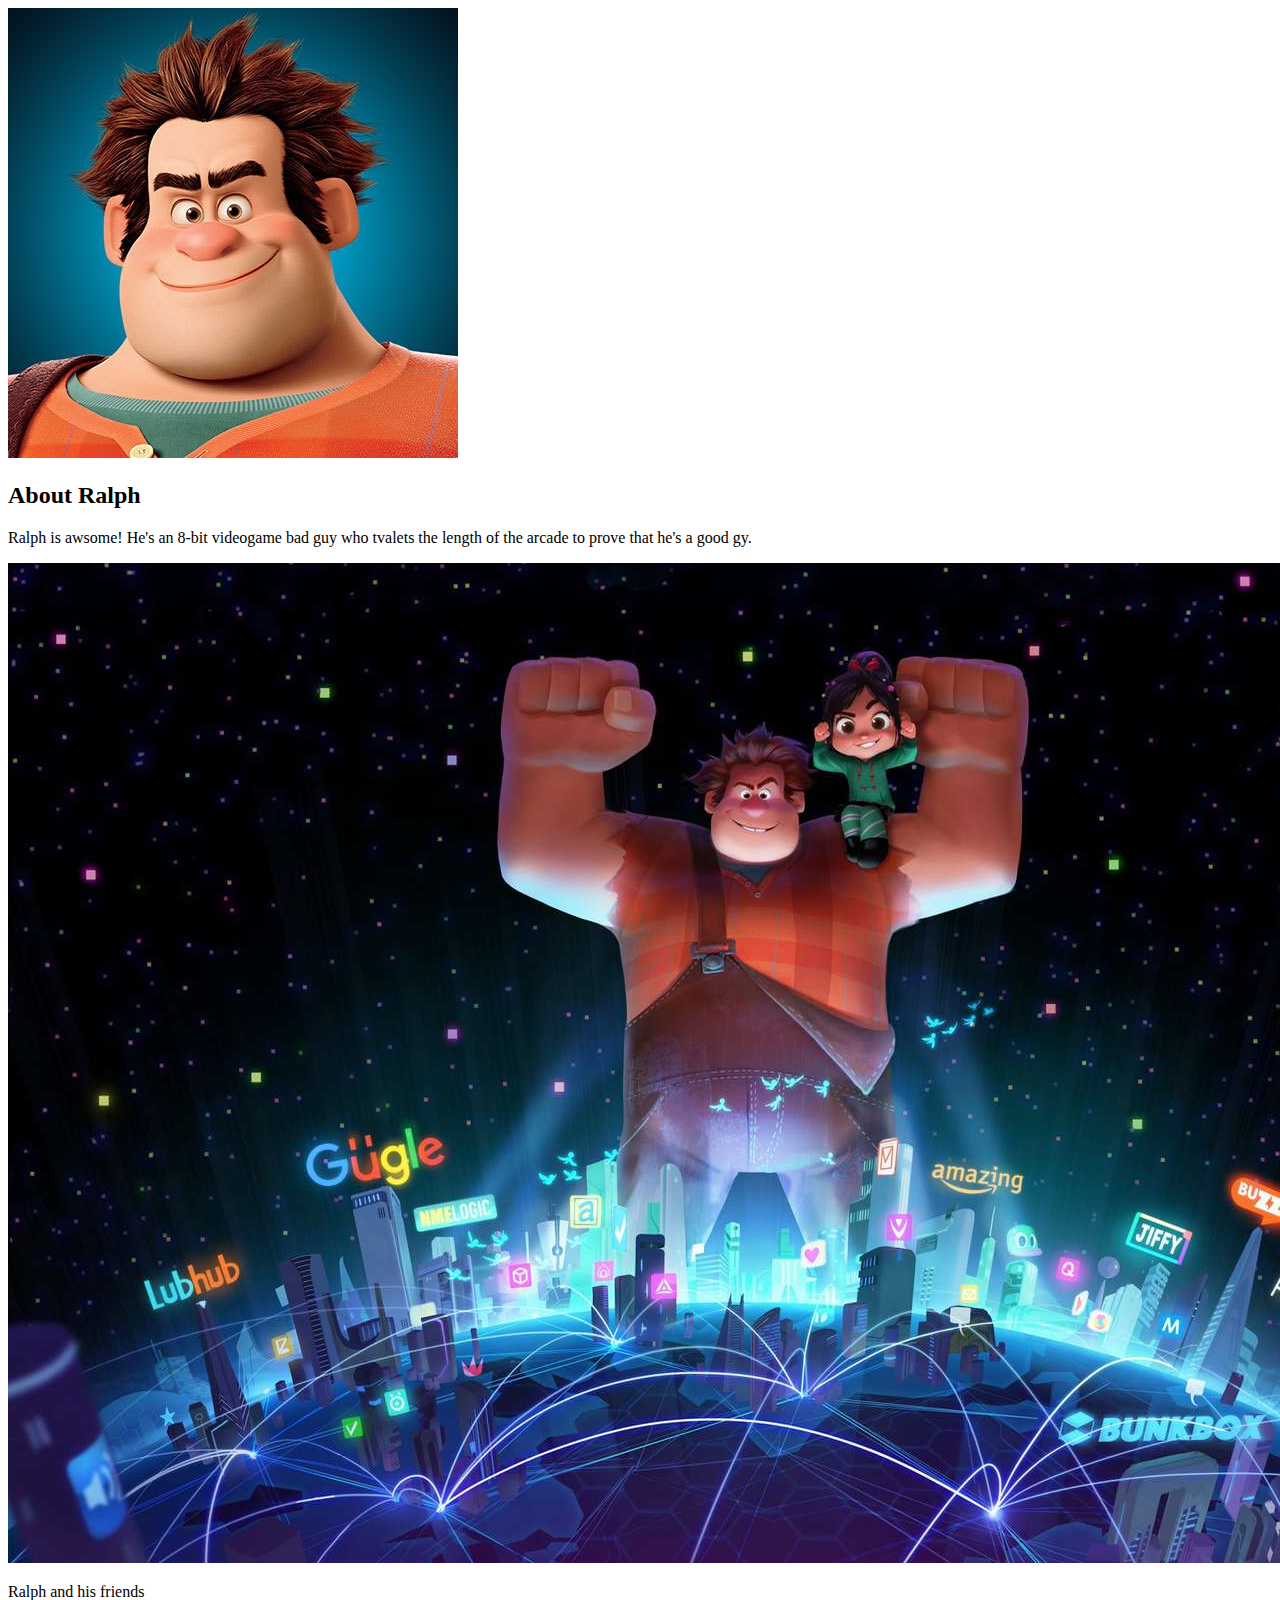
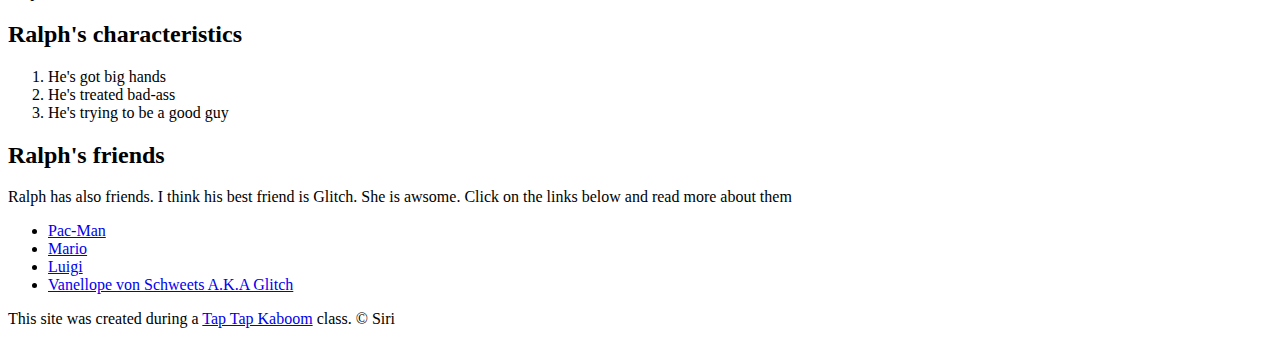
<file: index.html>
<!DOCTYPE html>
<html>
<head>
	<title>Wreck-it Ralph</title>
	<link rel="icon" href="img/Ralph.png">
</head>
<body>
<!--header element --> 
<header>
	<img src="img/Ralph.png">
</header>

<!-- main element --> 
<main>
	<h2>About Ralph</h2>
	<p>Ralph is awsome! He's an 8-bit videogame bad guy who tvalets the length of the arcade to prove that he's a good gy.</p>
	<img src="img/Ralphbig.jpg">
	<p>Ralph and his friends</p>


	<!-- characteristics -->
	<h2>Ralph's characteristics</h2>
	<ol>
		<li>He's got big hands</li>
		<li>He's treated bad-ass</li>
		<li>He's trying to be a good guy</li>
	</ol>

	<!-- Friends -->
	<h2>Ralph's friends</h2>
	<p>Ralph has also friends. I think his best friend is Glitch. She is awsome. Click on the links below and read more about them</p>
	<ul>
		<li><a target="_blank" href="https://sv.wikipedia.org/wiki/Pac-Man">
		Pac-Man</a></li>
		<li><a target="_blank" href="https://sv.wikipedia.org/wiki/Mario">
		Mario</a></li>
		<li><a target="_blank" href="https://sv.wikipedia.org/wiki/Luigi">
		Luigi</a></li>
		<li><a target="_blank" href="https://disney.fandom.com/wiki/Vanellope_von_Schweetz">
		Vanellope von Schweets A.K.A Glitch</a></li>
	</ul>
</main>

<!-- Footer element -->
<footer>
<p>This site was created during a <a target="_blank" href="https:taptapkaboom.com">Tap Tap Kaboom</a> class. &copy; Siri</p>
</footer>

</body>
</html>
</file>
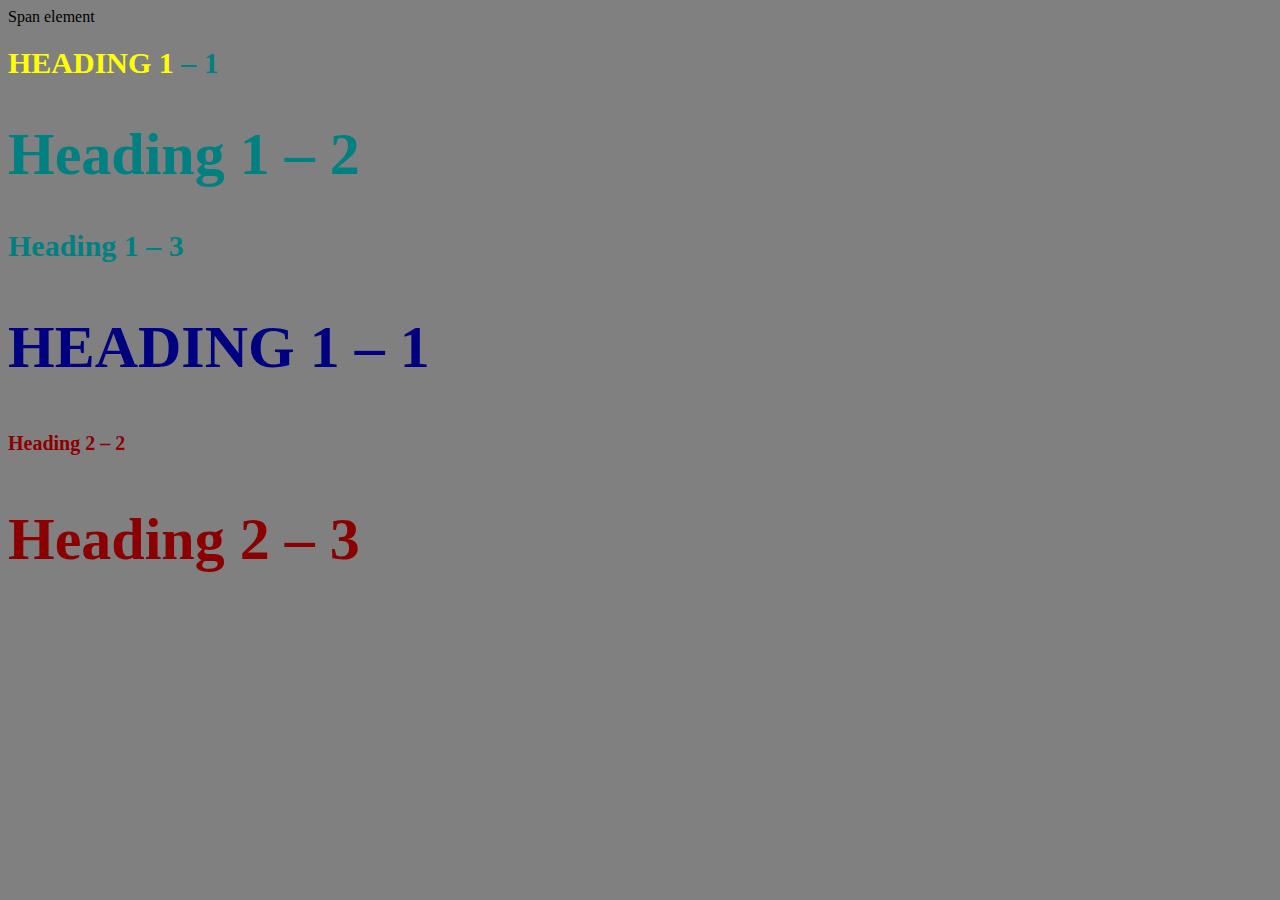
<file: style-test.html>
<!DOCTYPE html>
<html>
<head>
	<title>Stle test</title>
	<link rel="stylesheet" type="text/css" href="css/test.css">

</head>
<body>
<span>Span element</span>
<h1 class="uppercase"><span>Heading 1</span> – 1</h1>
<h1 class="big">Heading 1 – 2</h1>
<h1>Heading 1 – 3</h1>
<h2 class="big uppercase">Heading 1 – 1</h1>
<h2>Heading 2 – 2</h1>
<h2 class="big">Heading 2 – 3</h1>
</body>
</html>
</file>
<file: css/test.css>
body{
	background-color: grey;
}

h1{
	font-size: 30px;
	color: teal;
}

h2{
	font-size: 20px;
	color: darkred;
	}


.big{
	font-size: 60px;
	}

.uppercase{
	text-transform: uppercase;
	}

.big.uppercase{
	color: navy;
	}

h1 span{
	color: yellow;
</file>
